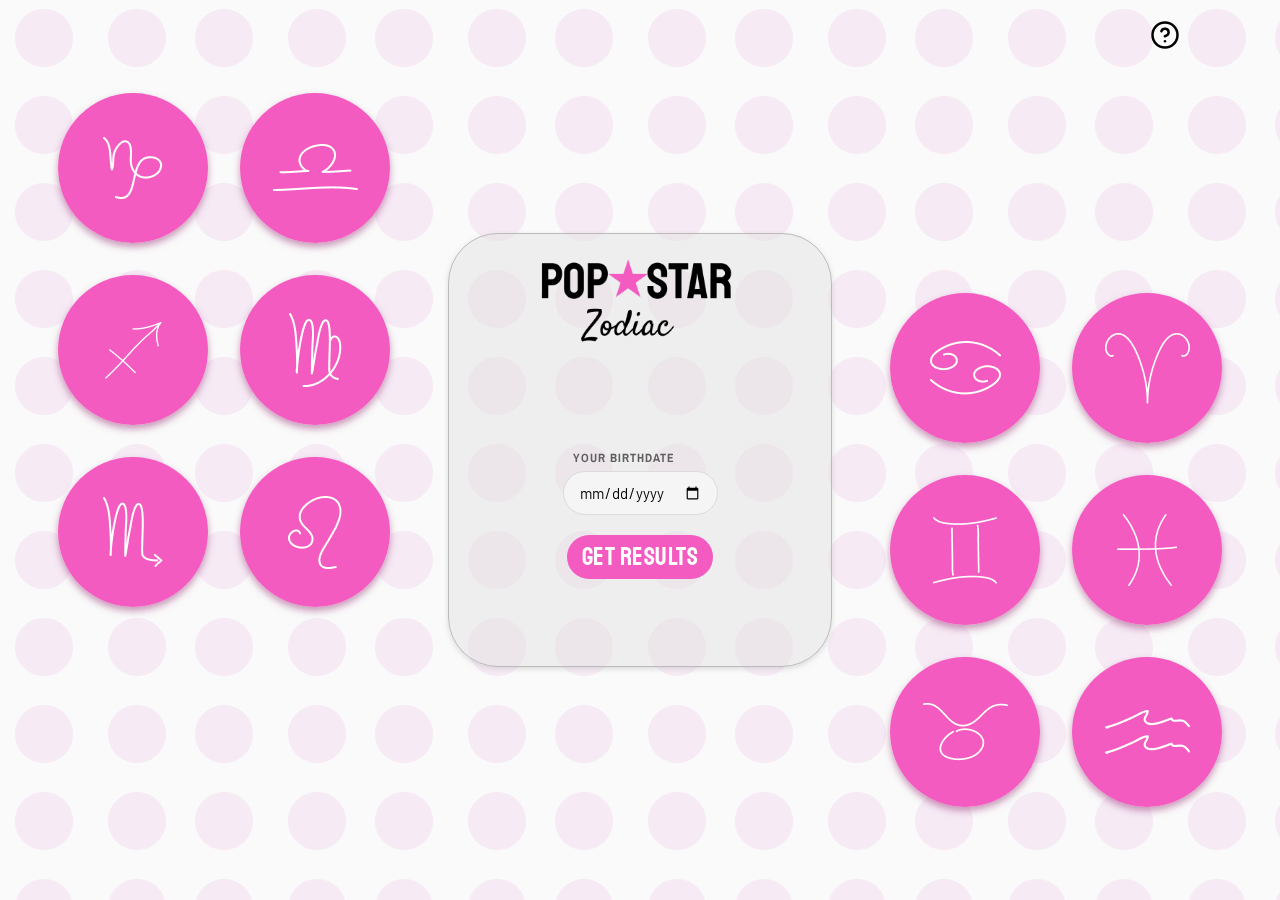
<file: index.html>
<!DOCTYPE html>
<html>

<head>
    <title>Pop Star Zodiac</title>
    <meta name="viewport" content="width=device-width, initial-scale=1.0" />
    <link rel="stylesheet" type="text/css" href="styles.css" />
</head>

<body>
    <div id="content">
        <img class="help-icon" src="./resources/help-circle.svg" onclick="openModal()" />

        <div id="home" class="home">
            <div id="modal" class="modal hidden">
                <div class="modal-content" onblur="closeModal()">
                    <span class="close" onclick="closeModal()">&times;</span>
                    <h2>About</h2>
                    <p>Find out which pop star has the same zodiac sign as you!</p>
                    <h2>How to Use</h2>
                    <p>Enter your birthdate in the input box by choosing the date on the calendar or type it in. Press the <span class="italic">Get Results</span> button to find out which pop star with the same zodiac sign as you.</p>
                    <p>Hover over the circles with the zodiac symbols on them to see the pop stars for other zodiac signs. Click on them to see the detailed page for each pop star.</p>
                    <p>On the detailed page, you can click the <span class="italic">Home</span> button to go home.</p>
                </div>
            </div>

            <div class="tokens tokens--left">
                <div class="col">
                    <div id="Cap" class="token">
                        <div class="token-a">
                            <img src="./resources/zodiacs/capricorn.png" />
                        </div>
                        <div class="token-b">
                            <img src="./resources/closeups/meghan-closeup.png" />
                        </div>
                    </div>

                    <div id="Sag" class="token">
                        <div class="token-a">
                            <img src="./resources/zodiacs/sagittarius.png" />
                        </div>
                        <div class="token-b">
                            <img src="./resources/closeups/taylor-closeup.png" />
                        </div>
                    </div>

                    <div id="Sco" class="token">
                        <div class="token-a">
                            <img src="./resources/zodiacs/scorpio.png" />
                        </div>
                        <div class="token-b">
                            <img src="./resources/closeups/lorde-closeup.png" />
                        </div>
                    </div>
                </div>

                <div class="col">
                    <div id="Lib" class="token">
                        <div class="token-a">
                            <img src="./resources/zodiacs/libra.png" />
                        </div>
                        <div class="token-b">
                            <img src="./resources/closeups/marina-closeup.png" />
                        </div>
                    </div>

                    <div id="Vir" class="token">
                        <div class="token-a">
                            <img src="./resources/zodiacs/virgo.png" />
                        </div>
                        <div class="token-b">
                            <img src="./resources/closeups/kimpetras-closeup.png" />
                        </div>
                    </div>

                    <div id="Leo" class="token">
                        <div class="token-a">
                            <img src="./resources/zodiacs/leo.png" />
                        </div>
                        <div class="token-b">
                            <img src="./resources/closeups/charli-closeup.png" />
                        </div>
                    </div>
                </div>
            </div>

            <div class="card">
                <img class="logo-home" src="./resources/zodiaclogo.png" />
                <div class="input-container-home">
                    <div class="input-label-container">
                        <label class="input-label">YOUR BIRTHDATE</label>
                        <input id="birth-input" type="date" onblur="storeBirthInput()" />
                        <label id="error" class="input-label input-label--danger "></label>
                    </div>
                    <button class="btn--primary" onclick="showDetailInput()">
              <h2>GET RESULTS</h2>
            </button>
                </div>
            </div>

            <div class="tokens tokens--right">
                <div class="col">
                    <div id="Can" class="token">
                        <div class="token-a">
                            <img src="./resources/zodiacs/cancer.png" />
                        </div>
                        <div class="token-b">
                            <img src="./resources/closeups/arianagrande-closeup.png" />
                        </div>
                    </div>

                    <div id="Gem" class="token">
                        <div class="token-a">
                            <img src="./resources/zodiacs/gemini.png" />
                        </div>
                        <div class="token-b">
                            <img src="./resources/closeups/troye-closeup.png" />
                        </div>
                    </div>

                    <div id="Tau" class="token">
                        <div class="token-a">
                            <img src="./resources/zodiacs/taurus.png" />
                        </div>
                        <div class="token-b">
                            <img src="./resources/closeups/adele-closeup.png" />
                        </div>
                    </div>
                </div>

                <div class="col">
                    <div id="Ari" class="token">
                        <div class="token-a">
                            <img src="./resources/zodiacs/aries.png" />
                        </div>
                        <div class="token-b">
                            <img src="./resources/closeups/ladygaga-closeup.png" />
                        </div>
                    </div>

                    <div id="Pis" class="token">
                        <div class="token-a">
                            <img src="./resources/zodiacs/pisces.png" />
                        </div>
                        <div class="token-b">
                            <img src="./resources/closeups/grimes-closeup.png" />
                        </div>
                    </div>

                    <div id="Aqu" class="token">
                        <div class="token-a">
                            <img src="./resources/zodiacs/aquarius.png" />
                        </div>
                        <div class="token-b">
                            <img src="./resources/closeups/shakira-closeup.png" />
                        </div>
                    </div>
                </div>
            </div>
        </div>
    </div>

    <script src="https://ajax.googleapis.com/ajax/libs/jquery/3.4.1/jquery.min.js"></script>
    <script src="client.js"></script>
</body>

</html>
</file>
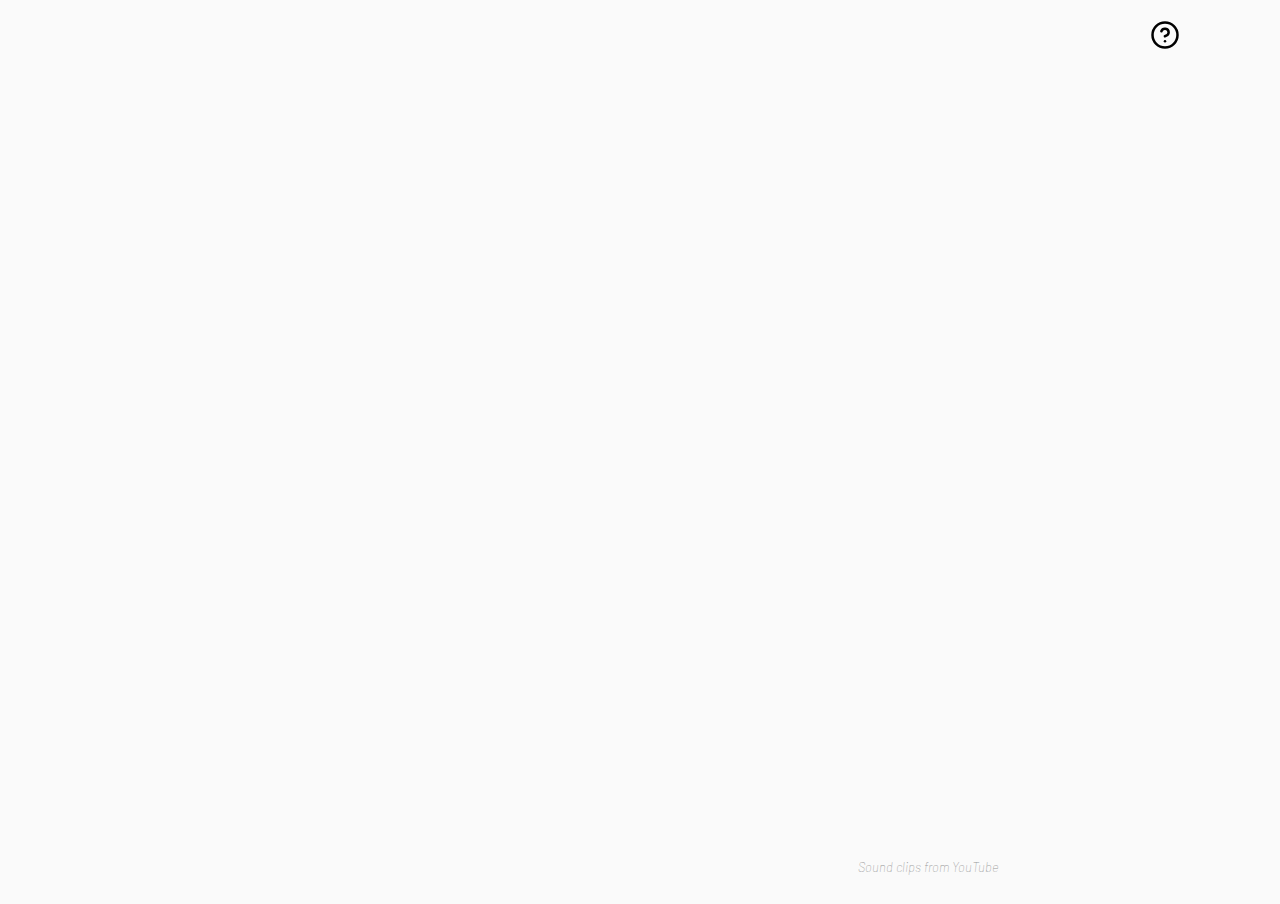
<file: detail.html>
<!DOCTYPE html>
<html>

<head>
    <title>Pop Star Zodiac</title>
    <meta name="viewport" content="width=device-width, initial-scale=1.0" />
    <link rel="stylesheet" type="text/css" href="styles.css" />
</head>

<body>

    <div id="detail" class="detail-page">
        <img class="help-icon" src="./resources/help-circle.svg" onclick="openModal()" />

        <div class="content">

            <div id="modal" class="modal hidden">
                <div class="modal-content" onblur="closeModal()">
                    <span class="close" onclick="closeModal()">&times;</span>
                    <h2>About</h2>
                    <p>Find out which pop star has the same zodiac sign as you!</p>
                    <h2>How to Use</h2>
                    <p>Enter your birthdate in the input box by choosing the date on the calendar or type it in. Press the <span class="italic">Get Results</span> button to find out which pop star with the same zodiac sign as you.</p>
                    <p>Hover over the circles with the zodiac symbols on them to see the pop stars for other zodiac signs. Click on them to see the detailed page for each pop star.</p>
                    <p>On the detailed page, you can click the <span class="italic">Home</span> button to go home.</p>
                </div>
            </div>

            <div class="content-left">
                <img id="detail-img" class="detail-img" />
            </div>
            <div class="content-right">
                <div class="content-right-top">
                    <h2 id="detail-pre-header" class="detail-pre-header"></h2>
                    <h1 id="detail-title" class="detail-title"></h1>
                    <h2 id="caption"></h2>
                    <p id="birthdate" class="caption"></p>
                    <p id="description"></p>
                    <p class="description"><span id="song-intro"></span><a id="song-link" target="_blank"><span id="song-title" class="italic"></span></a></p>
                    <audio id="audio" autoplay>
                        <source id="audio-src" type="audio/mpeg">
                    </audio>

                </div>
                <div class="content-right-bottom">
                    <footer>
                        <p>Sound clips from YouTube</p>
                    </footer>
                </div>
            </div>
        </div>

    </div>
    </div>

    <script src="https://ajax.googleapis.com/ajax/libs/jquery/3.4.1/jquery.min.js"></script>
    <script src="detail.js"></script>
</body>

</html>
</file>
<file: styles.css>
@import url("https://fonts.googleapis.com/css?family=Staatliches&display=swap");
@import url("https://fonts.googleapis.com/css?family=Archivo+Narrow&display=swap");
@import url("https://fonts.googleapis.com/css?family=Barlow&display=swap");

/* universal styles */

body {
    margin: 0;
    background-color: #fafafa;
    -webkit-perspective: 100rem;
    perspective: 100rem;
}

button {
    outline: none;
}

input {
    height: 30px;
    background-color: #f5f5f5;
    border: 1px solid #dbdbdb;
    border-radius: 50px;
    padding: 6px 15px;
    font-size: 15px;
    font-family: Barlow;
    outline: none;
}

.input-error {
    border: 1px solid #d10023;
}

h1 {
    font-family: Staatliches;
    letter-spacing: 2px;
    font-size: 90px;
    margin: 0;
    font-weight: 100;
    text-align: center;
    line-height: 5rem;
    padding: 1rem 0;
}

h2 {
    font-family: Staatliches;
    letter-spacing: 0.5px;
    margin: 0;
    font-size: 25px;
    font-weight: 100;
}

h3 {
    font-family: Staatliches;
    margin: 0;
    font-weight: 100;
}

p {
    font-family: Barlow;
    color: #979797;
    font-size: 20px;
    font-weight: 100;
    word-break: break-word;
}

a {
    color: #f35bc0;
}

.caption {
    font-size: 15px;
}

.input-label {
    font-family: Archivo Narrow;
    color: #5e5e5e;
    font-weight: bold;
    font-size: 12px;
    letter-spacing: 1px;
    margin-left: 10px;
    margin-bottom: 5px;
}

.input-label--danger {
    color: #d10023;
    padding-top: 5px;
    letter-spacing: 0.5px;
    font-weight: 100;
    font-size: 14px;
}

.input-label-container {
    display: flex;
    flex-direction: column;
    margin-bottom: 10px;
}

.input-container-home {
    display: flex;
    flex-direction: column;
    align-items: center;
    height: 200px;
}

.btn--primary {
    background-color: #f35bc0;
    text-transform: capitalize;
    padding: 6px 15px;
    border-radius: 50px;
    border: none;
    color: #fff;
}

.btn--primary:hover {
    cursor: pointer;
    box-shadow: 0px 2px 5px rgb(199, 72, 156, 0.5);
}

.col {
    display: flex;
    flex-direction: column;
}

.hidden {
    display: none;
}

.italic {
    font-style: italic;
}


/* help modal */

.help-icon {
    width: 30px;
    height: auto;
    position: absolute;
    top: 20px;
    right: 100px;
    cursor: pointer;
}

.modal {
    position: fixed;
    z-index: 1;
    padding-top: 100px;
    left: 0;
    top: 0;
    width: 100%;
    height: 100%;
    background-color: rgb(0, 0, 0);
    background-color: rgba(0, 0, 0, 0.4);
}

.modal-content {
    background-color: #fefefe;
    margin: auto;
    padding: 25px;
    border: 1px solid #888;
    border-radius: 25px;
    width: 65%;
}

.close {
    color: #aaaaaa;
    float: right;
    font-size: 28px;
    font-weight: bold;
}

.close:hover,
.close:focus {
    color: #000;
    text-decoration: none;
    cursor: pointer;
}


/* home page */

.home {
    min-height: 100vh;
    background-image: url("./resources/bg.png");
    display: flex;
    align-items: center;
    justify-content: space-evenly;
}

.card {
    background-color: rgb(226, 226, 226, 0.5);
    width: 350px;
    height: 400px;
    border-radius: 50px;
    border: 1px solid #bbbbbb;
    display: flex;
    align-items: center;
    flex-direction: column;
    justify-content: space-between;
    padding: 1rem;
    box-shadow: 0px 2px 5px rgb(191, 191, 191, 0.5);
}

.logo-home {
    width: 200px;
}

.token {
    width: 150px;
    height: 150px;
    margin: 1rem;
    box-shadow: 0px 4px 7px rgb(153, 55, 120, 0.5);
    cursor: pointer;
    position: relative;
    border-radius: 50%;
    transition: -webkit-transform 1s ease-in;
    transform-style: preserve-3d;
    /* transition on hover out */
    animation: out 1s ease-out forwards;
}

.token:hover {
    animation: in 1s ease-out forwards;
    box-shadow: 0px 4px 7px rgb(0, 0, 0, 0.3);
}

.token div {
    position: absolute;
    border-radius: 50%;
    backface-visibility: hidden;
    width: 150px;
    height: 150px;
}

.token-a {
    display: flex;
    align-items: center;
    justify-content: center;
    background-color: #f35bc0;
    z-index: 100;
}

.token-b {
    transform: rotateY(-180deg);
}

.token-b img {
    border-radius: 50%;
}

@keyframes in {
    from {
        transform: rotateY(0);
    }
    to {
        transform: rotateY(180deg);
    }
}

@keyframes out {
    0% {
        transform: rotateY(180deg);
    }
    100% {
        transform: rotateY(0);
    }
}

.tokens {
    display: flex;
}

.tokens--left {
    margin-top: -200px;
}

.tokens--right {
    margin-top: 200px;
}


/* detail page */

.detail-page {
    min-height: 100vh;
}

.detail-img {
    height: 100vh;
    /* anim */
    opacity: 1;
    margin-left: 0;
    animation-name: fadeInOpacity;
    animation-iteration-count: 1;
    animation-timing-function: ease-in;
    animation-duration: 2.5s;
}

@keyframes fadeInOpacity {
    0% {
        opacity: 0;
        margin-left: -50rem;
    }
    100% {
        opacity: 1;
        margin-left: 0;
    }
}

.content {
    display: flex;
}

.content-left {
    width: 45%;
}

.content-right {
    width: 55%;
    display: flex;
    justify-content: space-between;
    flex-direction: column;
    align-items: center;
    padding-bottom: 1rem;
}

@keyframes fadeInRight {
    0% {
        margin-right: -50rem;
    }
    100% {
        margin-right: 0;
    }
}

.content-right-top {
    display: flex;
    flex-direction: column;
    align-items: center;
    padding: 3rem 8rem 3rem 8rem;
}

.detail-title {
    color: #f35bc0;
    text-shadow: 0px 4px 4px rgb(204, 204, 204, 0.7);
    /* anim */
    animation-name: fadeInRight;
    animation-iteration-count: 1;
    animation-timing-function: ease-in;
    animation-duration: 1s;
    margin-right: 0;
}

.input-detail {
    margin-right: 10px;
}

.detail-pre-header {
    align-self: flex-start;
    margin-left: 15%;
}

.detail-post-header {
    margin-bottom: 1rem;
}

.description {
    padding-bottom: 3rem;
    text-align: left;
    align-self: flex-start;
}

footer p {
    bottom: 0;
    font-size: 13px;
    font-style: italic;
}


/* responsive */

@media screen and (max-width: 1200px) {
    h1 {
        letter-spacing: 1px;
        font-size: 80px;
    }
    h2 {
        font-size: 20px;
    }
    p {
        font-size: 16px;
    }
    .content-left {
        width: 55%;
    }
    .content-right {
        width: 45%;
    }
    .content-right-top {
        padding: 3rem 5rem 0rem 2.5rem;
    }
    .help-icon {
        right: 50px;
    }
}
</file>
